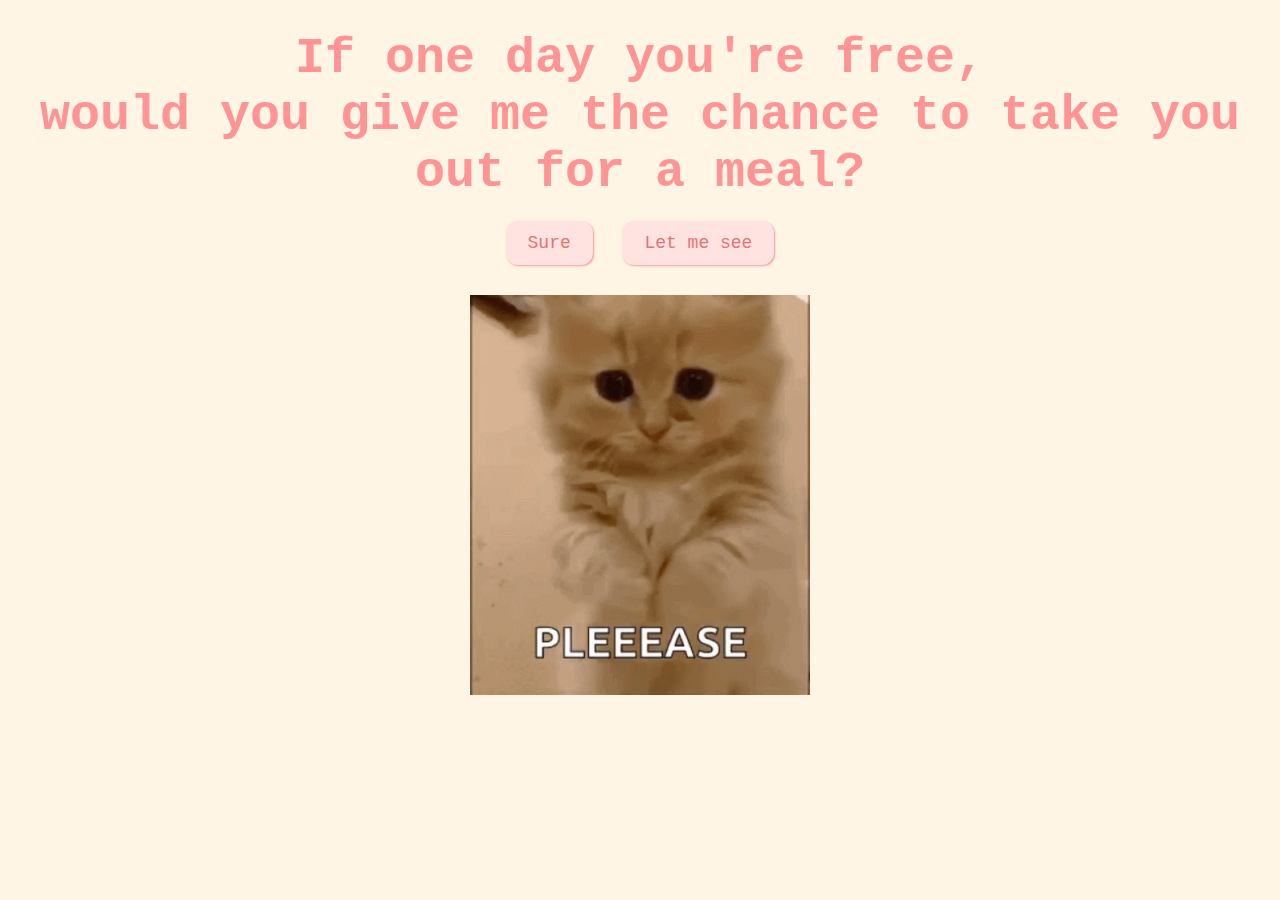
<file: index.html>
<!DOCTYPE html>
<html lang="en">

<head>
  <meta charset="UTF-8" />
  <meta name="viewport" content="width=device-width, initial-scale=1.0" />
  <title>Be Mine</title>
  <link rel="stylesheet" href="css/valentine.css" />
</head>

<body>
  <div id="valentineQuestion"><b>If one day you're free,<br> would you give me the chance to take you out for a meal?</b></div>
  <button class="answerButton" onclick="location.href='thankyou.html'">
    Sure
  </button>
  <button class="answerButton" id="noButton">Let me see</button>
  <br />
  <img src="cat.gif" alt="cat asking question" class="responsive" />

  <script>
    document
      .getElementById("noButton")
      .addEventListener("click", function () {
        var yesButton = document.querySelector(
          'button[onclick*="thankyou.html"]'
        );
        var currentFontSize = parseInt(
          window.getComputedStyle(yesButton).fontSize
        );
        yesButton.style.fontSize = currentFontSize + 10 + "px"; // Increase font size by 5px
      });
  </script>
</body>

</html>
</file>
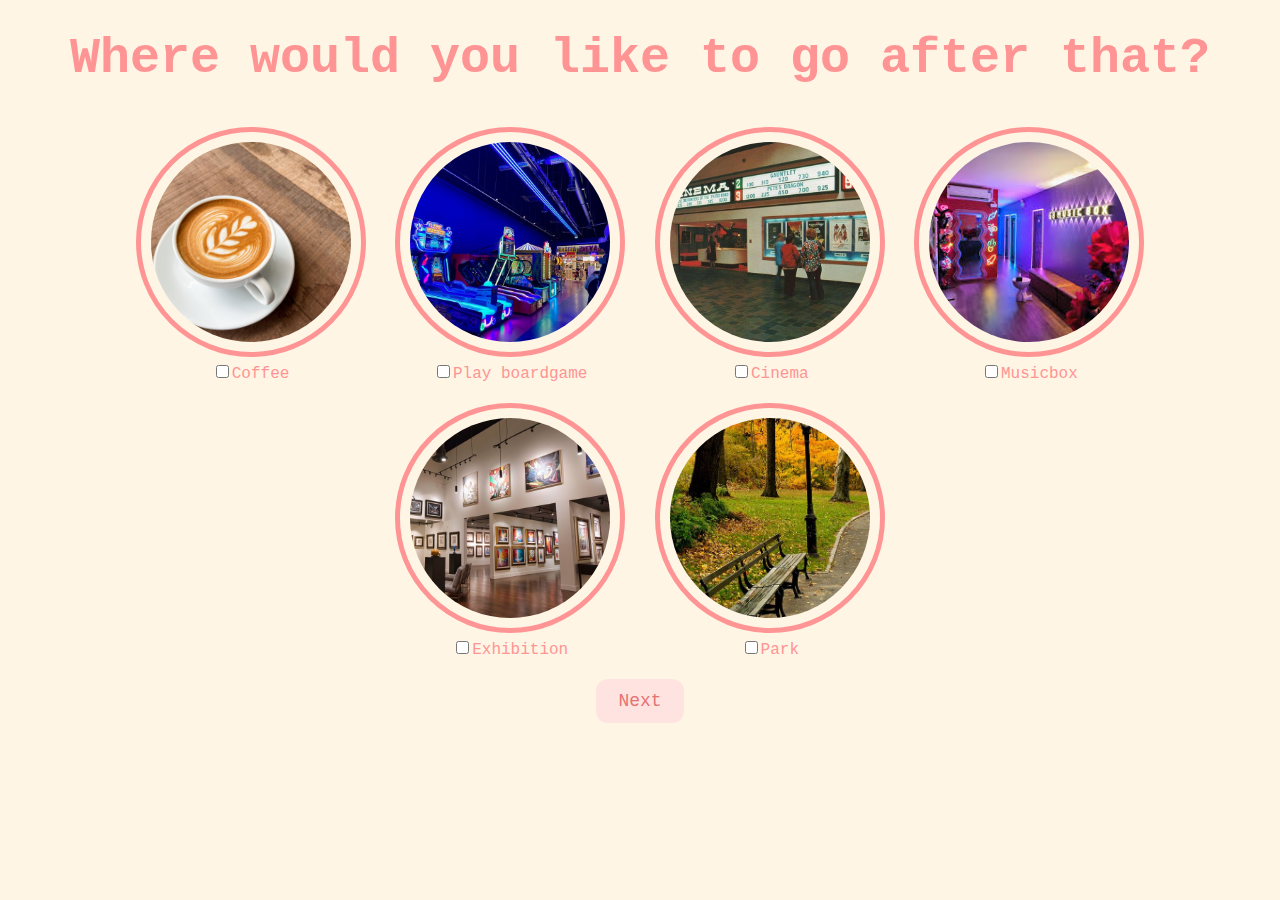
<file: activities.html>
<!DOCTYPE html>
<html lang="en">

<head>
  <meta charset="UTF-8" />
  <meta name="viewport" content="width=device-width, initial-scale=1.0" />
  <title>Activities</title>
  <link rel="stylesheet" href="css/activities.css" />
</head>

<body>
  <div id="activityquestion"><b>Where would you like to go after that?</b></div>
  <form method="POST" action="process_activities.php">
    <div class="activities-selection">
      <div class="activity-item">
        <img src="activities/coffee.jpg" alt="coffee" />
        <label><input type="checkbox" name="activities[]" value="di_coffee" />Coffee</label>
      </div>
      <div class="activity-item">
        <img src="activities/arcade.jpeg" alt="arcade" />
        <label><input type="checkbox" name="activities[]" value="choi_board_game" />Play boardgame</label>
      </div>
      <div class="activity-item">
        <img src="activities/cinema.jpeg" alt="cinema" />
        <label><input type="checkbox" name="activities[]" value="xem_phim" />Cinema</label>
      </div>
      <div class="activity-item">
        <img src="activities/musicbox.jpeg" alt="ceramics" />
        <label><input type="checkbox" name="activities[]" value="musicbox" />Musicbox</label>
      </div>
      <div class="activity-item">
        <img src="activities/kunsthalle.jpeg" alt="kunsthalle" />
        <label><input type="checkbox" name="activities[]" value="di_trien_lam" />Exhibition</label>
      </div>
      <div class="activity-item">
        <img src="activities/park.jpeg" alt="park.jpeg" />
        <label><input type="checkbox" name="activities[]" value="di_dao_cong_vien" />Park</label>
      </div>
    </div>
    <button class="button" type="submit">
      Next
    </button>
  </form>
</body>

</html>
</file>
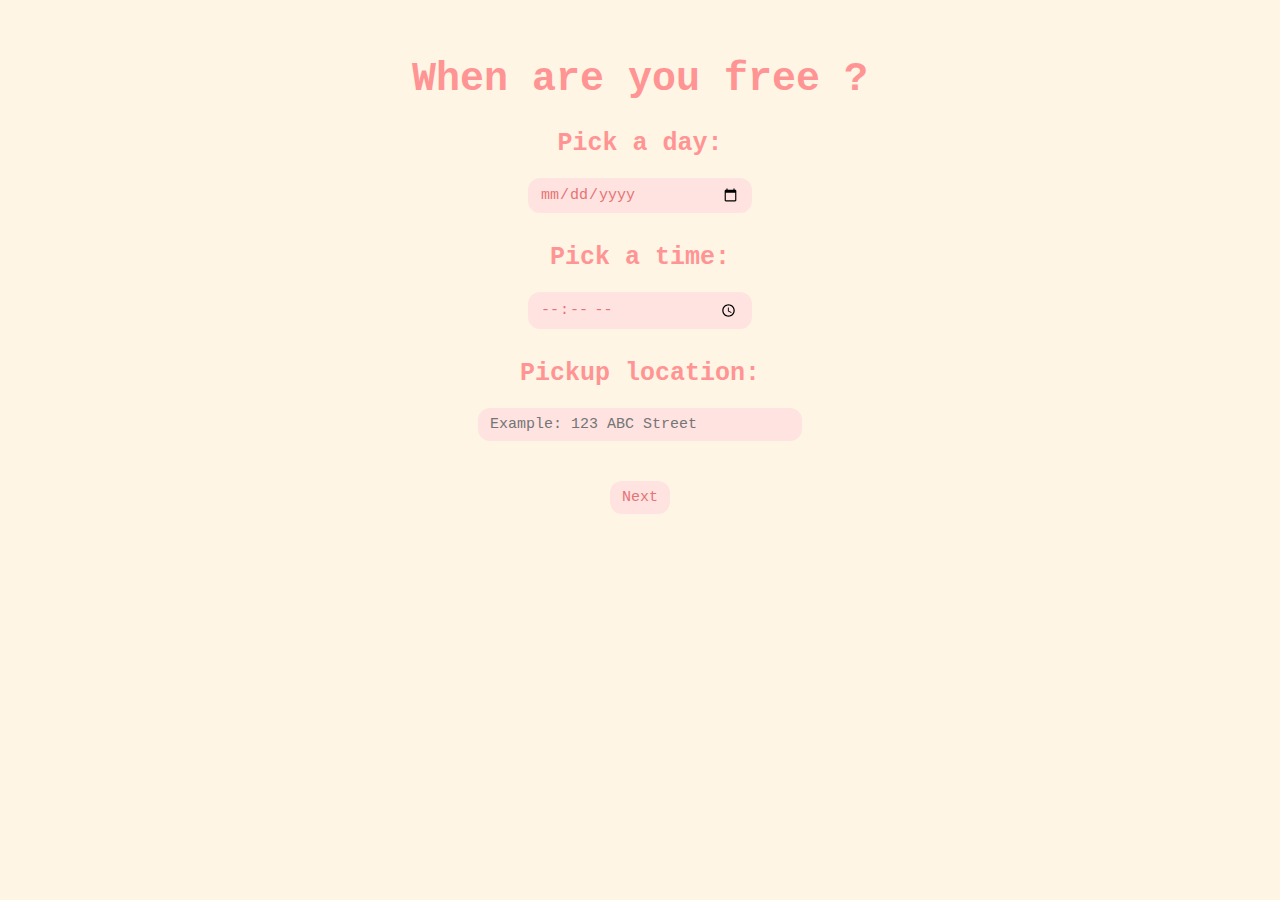
<file: date.html>
<!DOCTYPE html>
<html lang="en">

<head>
  <meta charset="UTF-8" />
  <meta name="viewport" content="width=device-width, initial-scale=1.0" />
  <title>Date</title>
  <link rel="stylesheet" href="css/date.css" />
</head>

<body>
  <h1 title="choose a date">When are you free ?</h1>
  <form class="form-group" method="POST" action="process_date.php">
    <div class="form-row">
      <label>Pick a day:</label>
      <input type="date" name="selected_date" required />
    </div>

    <div class="form-row">
      <label>Pick a time:</label>
      <input type="time" name="selected_time" required />
    </div>

    <div class="form-row">
      <label>Pickup location:</label>
      <input type="text" name="pickup_location" placeholder="Example: 123 ABC Street" required />
    </div>

    <div>
      <button class="button" type="submit">
        Next
      </button>
    </div>
  </form>
</body>

</html>
</file>
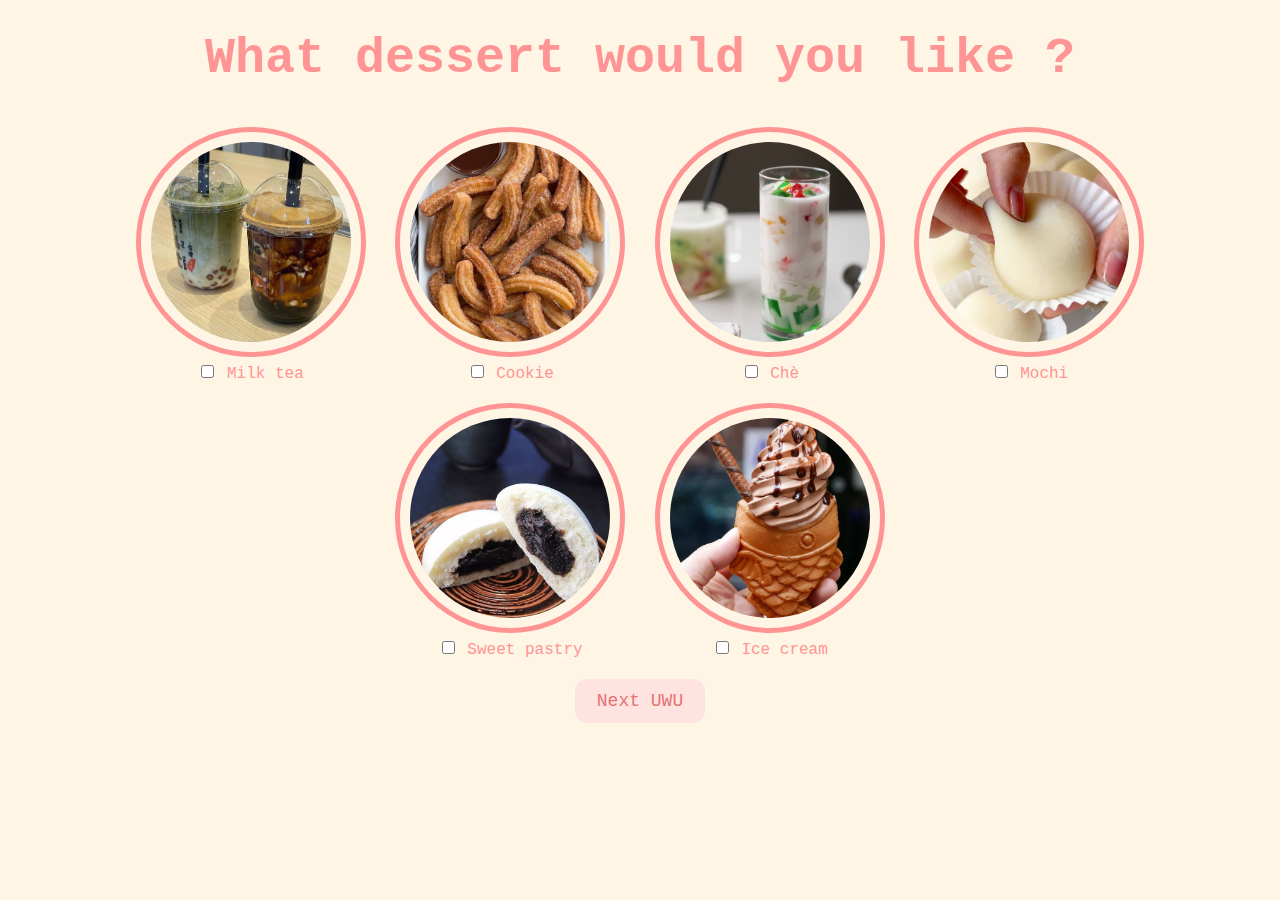
<file: dessert.html>
<!DOCTYPE html>
<html lang="en">

<head>
  <meta charset="UTF-8" />
  <meta name="viewport" content="width=device-width, initial-scale=1.0" />
  <title>Dessert</title>
  <link rel="stylesheet" href="css/dessert.css" />
</head>

<body>
  <div id="dessertquestion">What dessert would you like ?</div>

  <form method="POST" action="process_dessert.php">
    <div class="dessert-selection">
      <div class="dessert-item">
        <img src="food/boba.jpeg" alt="boba" />
        <label><input type="checkbox" name="dessert[]" value="tra_sua" /> Milk tea</label>
      </div>
      <div class="dessert-item">
        <img src="food/churro.jpeg" alt="churro" />
        <label><input type="checkbox" name="dessert[]" value="banh_quy" /> Cookie</label>
      </div>
      <div class="dessert-item">
        <img src="food/che.jpeg" alt="che" />
        <label><input type="checkbox" name="dessert[]" value="che" /> Chè</label>
      </div>
      <div class="dessert-item">
        <img src="food/mochi.jpeg" alt="mochi" />
        <label><input type="checkbox" name="dessert[]" value="mochi" /> Mochi</label>
      </div>
      <div class="dessert-item">
        <img src="food/randombun.jpeg" alt="randombun" />
        <label><input type="checkbox" name="dessert[]" value="banh_ngot" /> Sweet pastry</label>
      </div>
      <div class="dessert-item">
        <img src="food/taiyaki.jpeg" alt="taiyaki" />
        <label><input type="checkbox" name="dessert[]" value="kem" />
          Ice cream</label>
      </div>
    </div>
    <button class="button" type="submit">
      Next UWU
    </button>
  </form>
</body>

</html>
</file>
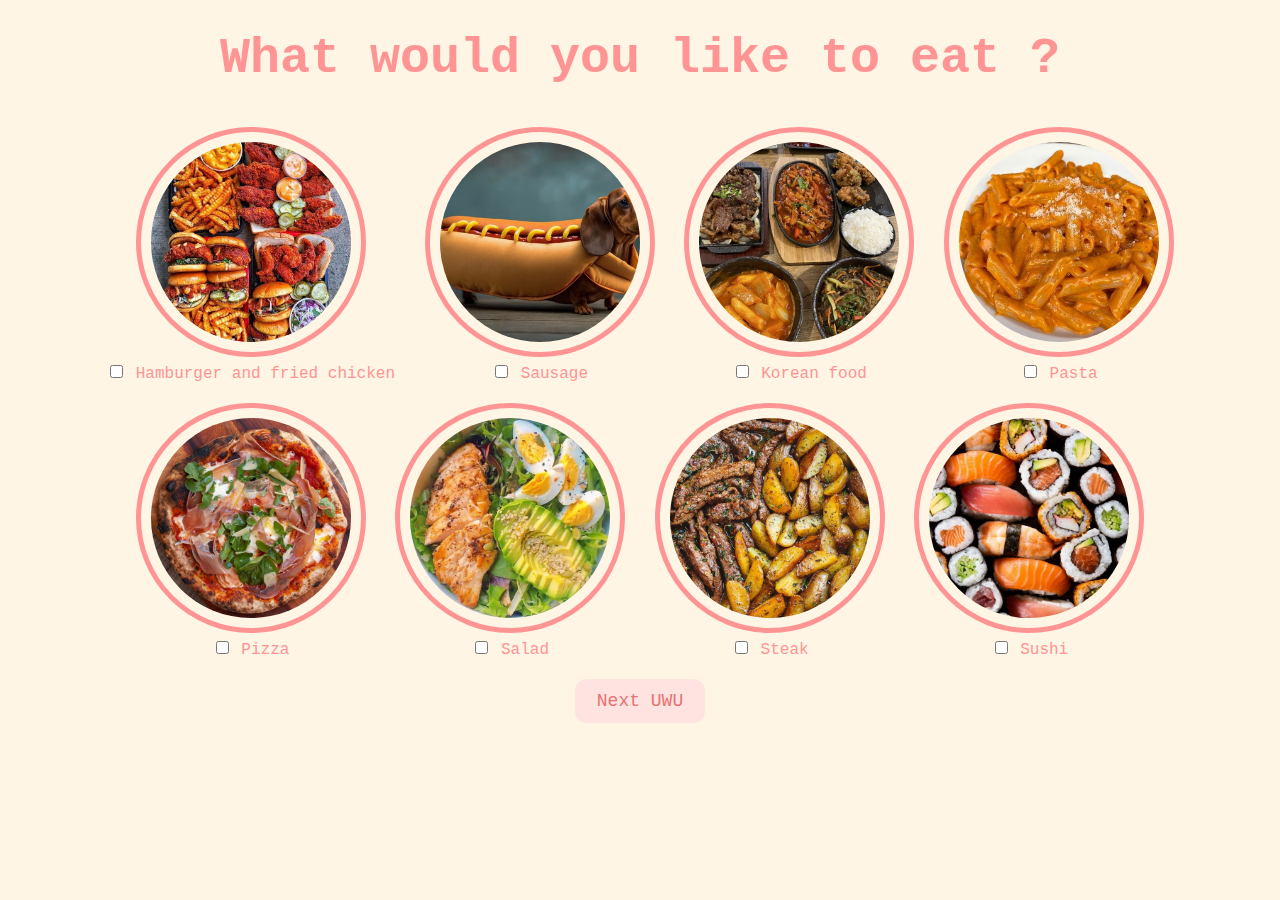
<file: food.html>
<!DOCTYPE html>
<html lang="en">

<head>
  <meta charset="UTF-8" />
  <meta name="viewport" content="width=device-width, initial-scale=1.0" />
  <title>Food Selection</title>
  <link rel="stylesheet" href="css/food.css" />
</head>

<body>
  <div id="foodquestion">
    <b>What would you like to eat ?</b>
  </div>

  <form method="POST" action="process_food.php">
    <div class="food-selection">
      <div class="food-item">
        <img src="food/burgers.jpeg" alt="hamburger_va_ga_ran" />
        <label><input type="checkbox" name="food[]" value="hamburger_va_ga_ran" />
          Hamburger and fried chicken</label>
      </div>
      <div class="food-item">
        <img src="food/dog.jpeg" alt="dog" />
        <label><input type="checkbox" name="food[]" value="chuc_chich" /> Sausage</label>
      </div>
      <div class="food-item">
        <img src="food/koreanfood.jpeg" alt="koreanfood" />
        <label><input type="checkbox" name="food[]" value="do_han_quoc" /> Korean food</label>
      </div>
      <div class="food-item">
        <img src="food/pasta.jpeg" alt="pasta" />
        <label><input type="checkbox" name="food[]" value="mi_y" /> Pasta</label>
      </div>
      <div class="food-item">
        <img src="food/pizza.jpeg" alt="pizza" />
        <label><input type="checkbox" name="food[]" value="pizza" /> Pizza</label>
      </div>
      <div class="food-item">
        <img src="food/salad.jpeg" alt="salad" />
        <label><input type="checkbox" name="food[]" value="salad" /> Salad</label>
      </div>
      <div class="food-item">
        <img src="food/steak.jpeg" alt="steak" />
        <label><input type="checkbox" name="food[]" value="bit_tet" /> Steak</label>
      </div>
      <div class="food-item">
        <img src="food/sushi.jpeg" alt="sushi" />
        <label><input type="checkbox" name="food[]" value="sushi" /> Sushi</label>
      </div>
    </div>
    <button class="button" type="submit">
      Next UWU
    </button>
  </form>
</body>

</html>
</file>
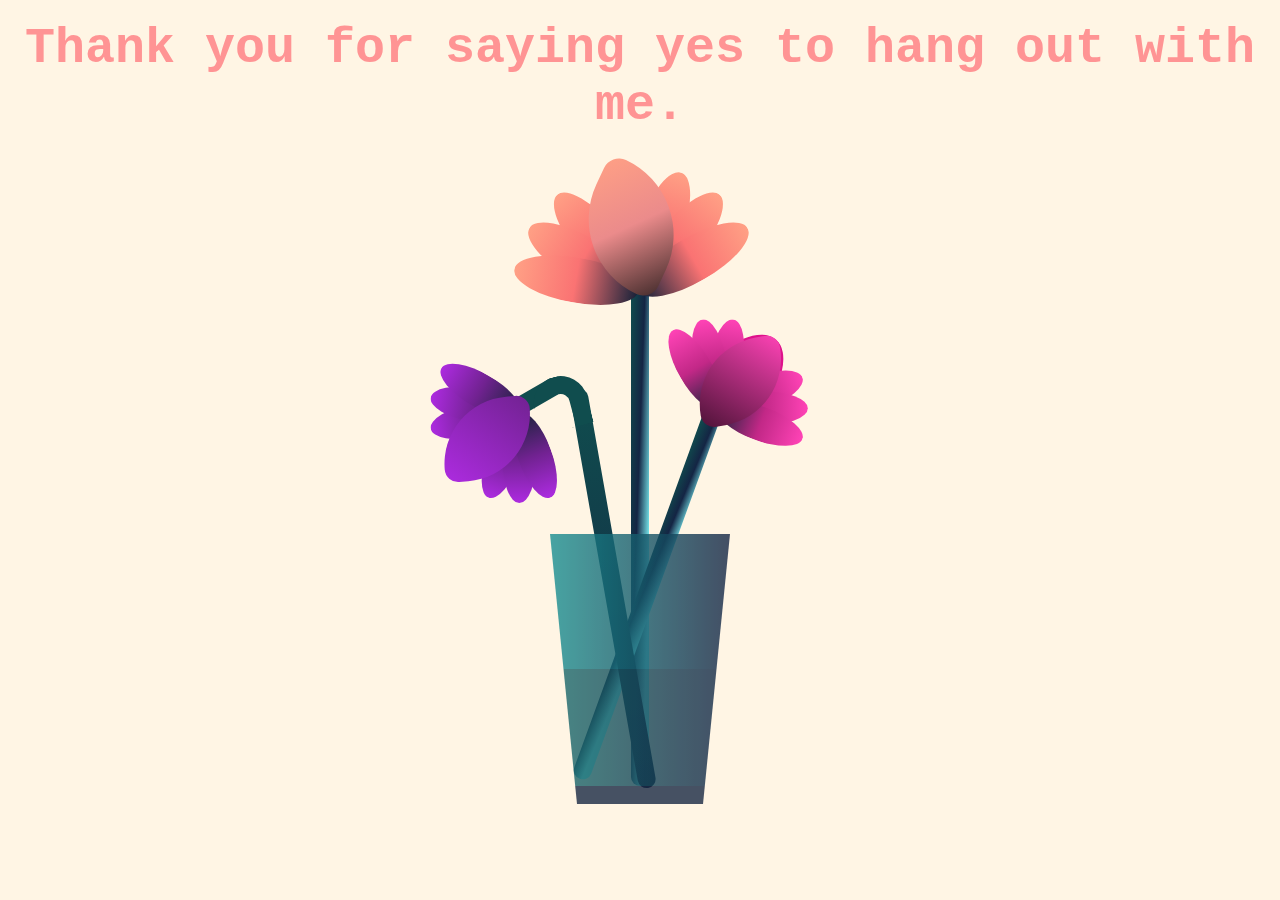
<file: lastpage.html>
<!DOCTYPE html>
<html lang="en">
  <head>
    <meta charset="UTF-8" />
    <meta name="viewport" content="width=device-width, initial-scale=1.0" />
    <title>Document</title>
    <link rel="stylesheet" href="css/flower.css" />
  </head>
  <body>
    <div id="thankyou"><b>Thank you for saying yes to hang out with me.</b></div>
    <div class="flower">
      <div class="f-wrapper">
        <div class="flower__line"></div>
        <div class="f">
          <div class="flower__leaf flower__leaf--1"></div>
          <div class="flower__leaf flower__leaf--2"></div>
          <div class="flower__leaf flower__leaf--3"></div>
          <div class="flower__leaf flower__leaf--4"></div>
          <div class="flower__leaf flower__leaf--5"></div>
          <div class="flower__leaf flower__leaf--6"></div>
          <div class="flower__leaf flower__leaf--7"></div>
          <div
            class="flower__leaf flower__leaf--8 flower__fall-down--yellow"
          ></div>
        </div>
      </div>

      <div class="f-wrapper f-wrapper--2">
        <div class="flower__line"></div>
        <div class="f">
          <div class="flower__leaf flower__leaf--1"></div>
          <div class="flower__leaf flower__leaf--2"></div>
          <div class="flower__leaf flower__leaf--3"></div>
          <div class="flower__leaf flower__leaf--4"></div>
          <div class="flower__leaf flower__leaf--5"></div>
          <div class="flower__leaf flower__leaf--6"></div>
          <div class="flower__leaf flower__leaf--7"></div>
          <div
            class="flower__leaf flower__leaf--8 flower__fall-down--pink"
          ></div>
        </div>
      </div>

      <div class="f-wrapper f-wrapper--3">
        <div class="flower__line"></div>
        <div class="f">
          <div class="flower__leaf flower__leaf--1"></div>
          <div class="flower__leaf flower__leaf--2"></div>
          <div class="flower__leaf flower__leaf--3"></div>
          <div class="flower__leaf flower__leaf--4"></div>
          <div class="flower__leaf flower__leaf--5"></div>
          <div class="flower__leaf flower__leaf--6"></div>
          <div class="flower__leaf flower__leaf--7"></div>
          <div
            class="flower__leaf flower__leaf--8 flower__fall-down--purple"
          ></div>
        </div>
      </div>
      <div class="flower__glass"></div>
    </div>
  </body>
</html>
</file>
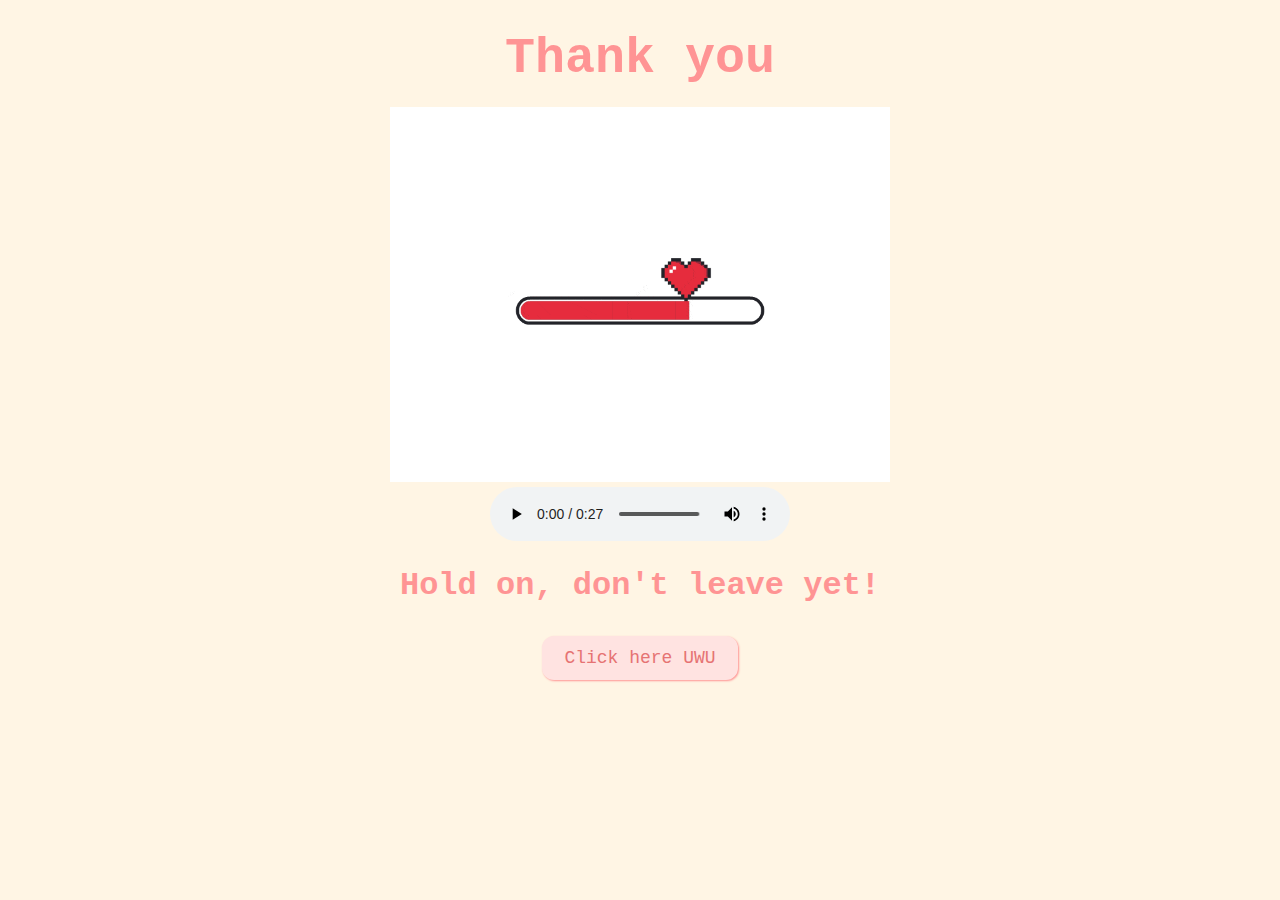
<file: thankyou.html>
<!DOCTYPE html>
<html lang="en">

<head>
  <meta charset="UTF-8" />
  <meta name="viewport" content="width=device-width, initial-scale=1.0" />
  <title>Thank you</title>
  <link rel="stylesheet" href="css/lastpage.css" />
</head>

<body>
  <div id="thankyou"><b>Thank you</b></div>

  <img id="rizz" src="valentines-icegif-5.gif" width="500" alt="rizzler god" class="responsive" />
  <br />
  <audio controls autoplay loop>
    <source src="congratulations.mp3" type="audio/mpeg" />
    Your browser does not support the audio element.
  </audio>
  <h1>Hold on, don't leave yet!</h1>
  <button class="button" onclick="location.href='date.html'">
    Click here UWU
  </button>

  <script>
    // Ensure video auto-plays when page loads
    document.addEventListener('DOMContentLoaded', function () {
      const video = document.getElementById('celebration-video');

      // Try to play the video
      function playVideo() {
        video.play().catch(function (error) {
          console.log('Video autoplay failed:', error);
          // Show a play button if autoplay fails
          video.controls = true;
        });
      }

      // Play video when page loads
      playVideo();

      // Also try to play when user interacts with the page
      document.addEventListener('click', function () {
        if (video.paused) {
          playVideo();
        }
      }, { once: true });

      // Handle video loading
      video.addEventListener('loadeddata', function () {
        playVideo();
      });
    });
  </script>
</body>

</html>
</file>
<file: css/valentine.css>
body {
  text-align: center;
  margin-top: 30px;
  font-family: "Courier";
  background-color: #fff5e4;
  color: #ff9494;
}

img {
  height: 400px;
  width: auto;
  padding: 10px;
}

#valentineQuestion {
  font-size: 50px;
  margin-bottom: 10px;
}
.answerButton {
  padding: 10px 20px;
  font-size: 18px;
  cursor: pointer;
  margin: 10px;
  font-family: "courier";
  margin-bottom: 20px;
  background-color: #ffe3e1;
  color: #e67373;
  border-radius: 12px;
  border: 2px solid #ffe3e1;
  box-shadow: 1px 1px 2px #ff9494;
  transition: 0.3s;
}

.answerButton:hover {
  background-color: #ff9494;
  color: #ffe3e1;
  border: 2px solid #ff9494;
  box-shadow: 1px 1px 2px #ffe3e1;
}
</file>
<file: css/activities.css>
body {
  text-align: center;
  margin-top: 30px;
  font-family: "Courier";
  background-color: #fff5e4;
  color: #ff9494;
}
#activityquestion {
  font-size: 50px;
  margin-bottom: 30px;
}
.activity-item {
  display: inline-block;
  margin: 10px;
  vertical-align: top;
  color: #ff9494;
}
.activity-item img {
  height: 200px;
  width: 200px;
  border-radius: 50%;
  border: 5px solid #ff9494;
  object-fit: cover;
  padding: 10px;
}
.activity-item label {
  display: block;
}
.button {
  padding: 10px 20px;
  font-size: 18px;
  cursor: pointer;
  margin: 10px;
  font-family: "courier";
  margin-bottom: 20px;
  background-color: #ffe3e1;
  color: #e67373;
  border-radius: 12px;
  border: 2px solid #ffe3e1;
}
</file>
<file: css/date.css>
body {
  text-align: center;
  margin-top: 30px;
  font-family: "Courier";
  background-color: #fff5e4;
  color: #ff9494;
  display: flex;
  flex-direction: column;
}
h1 {
  font-size: 40px;
}

form .header {
  width: 100%;
  display: flex;
  font-size: 20px;
  margin-bottom: 20px;
  color: #ff9494;
}

.form-group {
  display: flex;
  flex-direction: column;
  justify-content: center;
  font-size: 25px;
}

.button {
  padding: 6px 10px;
  font-size: 15px;
  cursor: pointer;
  margin: 10px;
  font-family: "courier";
  margin-bottom: 10px;
  background-color: #ffe3e1;
  color: #e67373;
  border-radius: 12px;
  border: 2px solid #ffe3e1;
  transition: 0.3s;
}

.button:hover {
  background-color: #ff9494;
  color: #ffe3e1;
  border: 2px solid #ff9494;
}

.form-row {
  margin-bottom: 20px;
  display: flex;
  flex-direction: column;
  align-items: center;
}

.form-row label {
  margin-bottom: 10px;
  font-weight: bold;
}

input[type="date"], input[type="time"], input[type="text"] {
  padding: 6px 10px;
  font-size: 15px;
  cursor: pointer;
  margin: 10px;
  font-family: "courier";
  margin-bottom: 10px;
  background-color: #ffe3e1;
  color: #e67373;
  border-radius: 12px;
  border: 2px solid #ffe3e1;
  min-width: 200px;
}

input[type="text"] {
  cursor: text;
  min-width: 300px;
}
</file>
<file: css/dessert.css>
body {
  text-align: center;
  margin-top: 30px;
  font-family: courier;
  background-color: #fff5e4;
  color: #ff9494;
}
#dessertquestion {
  font-size: 50px;
  margin-bottom: 30px;
  font-weight: bold;
}
.dessert-item {
  display: inline-table;
  margin: 10px;
  vertical-align: top;
  color: #ff9494;
}
.dessert-item img {
  height: 200px;
  width: 200px;
  border-radius: 50%;
  border: 5px solid #ff9494;
  object-fit: cover;
  padding: 10px;
}
.dessert-item label {
  display: block;
}
.button {
  padding: 10px 20px;
  font-size: 18px;
  cursor: pointer;
  margin: 10px;
  font-family: "courier";
  margin-bottom: 20px;
  background-color: #ffe3e1;
  color: #e67373;
  border-radius: 12px;
  border: 2px solid #ffe3e1;
}
</file>
<file: css/food.css>
body {
  text-align: center;
  margin-top: 30px;
  font-family: "Courier";
  background-color: #fff5e4;
  color: #ff9494;
}
#foodquestion {
  font-size: 50px;
  margin-bottom: 30px;
}
.food-item {
  display: inline-block;
  margin: 10px;
  vertical-align: top;
  color: #ff9494;
}
.food-item img {
  height: 200px;
  width: 200px;
  border-radius: 50%;
  border: 5px solid #ff9494;
  object-fit: cover;
  padding: 10px;
}
.food-item label {
  display: block;
}
.button {
  padding: 10px 20px;
  font-size: 18px;
  cursor: pointer;
  margin: 10px;
  font-family: "courier";
  margin-bottom: 20px;
  background-color: #ffe3e1;
  color: #e67373;
  border-radius: 12px;
  border: 2px solid #ffe3e1;
}
</file>
<file: css/flower.css>
*,
*::after,
*::before{
    padding: 0;
    margin: 0;
    box-sizing: border-box;
}

:root{
    --color-bg: linear-gradient(to top,#010329,#000005);
    --color-glass:linear-gradient(to left,#142544,#1a9092);
    --color-water:linear-gradient(to left,#142544,#1b6d6e);
}

body{
    background-color: #FFF5E4;
    min-height: 100vh;
    display: flex;
    flex-direction: column; /* Change the direction to column */
    align-items: center;
    justify-content: flex-start; /* Align items to the start of the container */
    overflow: hidden;
	color: #FF9494;
	font-family: courier;
}

#thankyou {
    width: 100%; /* Ensure it spans the full width */
    text-align: center; /* Keep the text centered */
    margin-top: 20px; /* Add some space at the top */
    z-index: 1000; /* Ensure it's above other elements if needed */
    position: relative; /* Adjust based on layout needs */
	margin-bottom: 400px;
	font-size: 50px;
}

.flower{
    position: relative;
}

.flower__glass{
    width:20vmin;
    height: 30vmin;
    background-image: var(--color-glass);
    clip-path: polygon(0 0, 100% 0, 85% 100%, 15% 100%);
    opacity: .8;
    position: relative;
}

.flower__glass::after{
    content: '';
    position: absolute;
    bottom: 0;
    left: 0;
    background-color: #182843;
    width: 100%;
    height: 2vmin;
}

.flower__glass::before{
    content: '';
    position: absolute;
    bottom: 0;
    left: 0;
    background-image: var(--color-water);
    width: 100%;
    height: 15vmin;
}

.f-wrapper{
    position: absolute;
    left: 45%;
    bottom: 2vmin;
}

.f-wrapper--2{
    left: 50%;
    bottom: 5%;
    transform-origin: 10% left;
    transform: rotate(20deg);
}

.f-wrapper--3{
    left: 30%;
    bottom: 5%;
    transform-origin: 10% left;
    transform: rotate(-10deg);
}

.f-wrapper--3 .flower__line{
    height: 45vmin;
    position: relative;
}

.f-wrapper--3 .flower__line::after{
    content: '';
    position: absolute;
    left:0;
    top: 0;
    width: 6vmin;
    height: 6vmin;
    transform: translate(-69%,-30%) rotate(-5deg);
    border-radius:10vmin 10vmin 0 0;
    border: 2vmin solid  #104d4e;
    border-bottom: transparent;
    border-left: transparent;
}

.f-wrapper--3 .flower__line::before{
    content: '';
    position: absolute;
    left:-40%;
    top: -1%;
    width: 6vmin;
    height: 2vmin;
    transform-origin: right;
    transform: translate(-100%,-80%) rotate(-20deg);
    background-color: #104d4e;
    border-radius: 2vmin;
}

.f-wrapper--3 .flower__line{
    background-image: linear-gradient(to top,#142544,#104d4e);
}


.f-wrapper--2 .flower__line{
    height: 45vmin;
}

.f-wrapper--2 .f{
    transform: translateX(-50%) rotate(20deg);
}

.f-wrapper--3 .f{
    transform: translate(-350%,-50%) rotate(-120deg);
}

.f-wrapper--2 .flower__leaf:not(:first-child){
    width: 3.8vmin;
    height: 10vmin;
    background-image: linear-gradient(to bottom, #ff43b6 ,#c22887, #1a233a 99%);
}

.f-wrapper--3 .flower__leaf:not(:first-child){
    width: 3.8vmin;
    height: 10vmin;
    background-image: linear-gradient(to bottom, #ad2be0 ,#712291, #1a233a 99%);
}

.f-wrapper--3 .flower__leaf--1{
    width: 8vmin;
    height: 10vmin;
    bottom: 2vmin;
    background-color: #ad2be0;
}

.f-wrapper--2 .flower__leaf--1{
    width: 8vmin;
    height: 10vmin;
    bottom: 2vmin;
    background-color: #de118b;
}

.f-wrapper--2 .f .flower__leaf--8{
    width: 10vmin;
    height: 9vmin;
    bottom: 3vmin;
    left: -30%;
    transform: rotate(-50deg);
    background-image: linear-gradient(to left bottom, #ff43b6 ,#4d1337);;
}

.f-wrapper--3 .f .flower__leaf--8{
    width: 10vmin;
    height: 9vmin;
    left: -10% !important;
    background-image: linear-gradient(to left bottom, #ad2be0 ,#712291);;
}

.flower__line{
    width: 2vmin;
    height: 56vmin;
    background-image: linear-gradient(to left top,#82fdff 20%,#142544,#104d4e);
    border-radius: 4vmin;
}

.f{
    position: absolute;
    top: 1vmin;
    left: 50%;
    transform: translateX(-50%) rotate(-10deg);
    width: 2vmin;
    height: 2vmin;
}


.flower__leaf{
    position: absolute;
    left: 50%;
    bottom: 2vmin;
    transform: translateX(-50%);
    width: 5vmin;
    height: 14vmin;
    background-image: linear-gradient(to bottom, #ffa085 ,#fa7373, #1a233a 99%);

    clip-path: ellipse(50% 50% at 50% 50%);
    transform-origin: center bottom;
    animation: open-flower 2s 1s backwards;
}

.flower__leaf--1{
    width: 10vmin;
    height: 12vmin;
    bottom: 3vmin;
    border-radius: 50% 50% 50% 50% / 80% 80% 20% 20%;
    background-color: #e24f5f;
    background-image: none;
    animation: open-flowe--middle  1.4s 1s backwards;
}

.flower__leaf--2{
    transform: translateX(-50%) rotate(-30deg);
}
.flower__leaf--3{
    transform: translateX(-50%) rotate(-50deg);
}
.flower__leaf--4{
    transform: translateX(-50%) rotate(-70deg);
}

.flower__leaf--5{
    transform: translateX(-50%) rotate(30deg);
}

.flower__leaf--6{
    transform: translateX(-50%) rotate(50deg);
}

.flower__leaf--7{
    transform: translateX(-50%) rotate(70deg);
}

.flower__leaf--8{
    width: 13vmin;
    height: 11vmin;
    bottom: 6vmin;
    left: -30%;
    border-radius: none;
    clip-path: none;
    border-radius: 10vmin 2vmin 10vmin 2vmin;
    transform: rotate(-55deg);
    background-image: linear-gradient(to left bottom, #ffa085 ,#eb8b8b,#492f2f 98%);
}

.flower__fall-down--yellow{
    animation: flower-fall-down-yellow  8s 1.2s linear forwards;
}

.flower__fall-down--pink{
    animation: flower-fall-down-pink  5s 1.2s linear forwards;
}

.flower__fall-down--purple{
    bottom: 4vmin;
    animation:flower-fall-down-purple  6s 1.2s linear forwards, flower-falling 6s 7.2s linear infinite;
}


@keyframes open-flower{
        0%{
            transform:  translateX(-50%) rotate(0);
        }
}

@keyframes open-flowe--middle {
    0%{
        opacity: 0;
        transform: translateX(-50%) scale(0);
    }
}

@keyframes flower-fall-down-pink {

    0%{
        transform: rotate(-55deg);
    }

    50%{
        transform: rotateX(-100deg);
    }

    100%{
        transform:translate(2vmin,28vmin);
    }

}

@keyframes flower-fall-down-yellow {

    0%{
        transform: rotate(-55deg);
    }

    50%{
        bottom: 3vmin;
        transform: rotateX(-100deg);
    }

    100%{
        transform:translate(2vmin,70vmin) rotate(150deg);
    }

}

@keyframes flower-fall-down-purple {

    0%{
        transform: rotate(-50deg);
    }

    25%{
        bottom: 1vmin ;
        transform: rotateX(-100deg);
        perspective: 0px;
    }

    50%{
        perspective: 0px;
        transform:translate(-30vmin,2vmin) rotate(90deg);
    }

    75%{
        perspective: 0px;
        transform:translate(-34vmin,-2vmin);
    }

    100%{
        transform-origin: center;
        transform:translate(-34vmin,-2vmin) rotateY(-80deg) rotateX(35deg);
    }

}

@keyframes flower-falling {
    0%,100%{
        transform-origin: center;
        transform:translate(-34vmin,-2vmin) rotateY(-80deg) rotateX(35deg);
    }

    25%{
        transform-origin: center;
        transform:translate(-34.4vmin,-2vmin) rotateY(-84deg) rotateX(35deg);
    }

    50%{
        transform-origin: center;
        transform:translate(-32vmin,-4.2vmin) rotateY(-80deg) rotateX(35deg);
    }

    75%{
        transform-origin: center;
        transform:translate(-36vmin,1.1vmin) rotateY(-80deg) rotateX(35deg);
    }
}
</file>
<file: css/lastpage.css>
body {
  text-align: center;
  margin-top: 30px;
  font-family: "Courier";
  background-color: #fff5e4;
  color: #ff9494;
}
#thankyou {
  font-size: 50px;
  margin-bottom: 20px;
}

#celebration-video {
  max-width: 100%;
  height: auto;
  margin: 20px auto;
  border-radius: 10px;
  box-shadow: 0 4px 8px rgba(255, 148, 148, 0.3);
}

.rizz {
  margin-bottom: 10px;
}
.button {
  padding: 10px 20px;
  font-size: 18px;
  cursor: pointer;
  margin: 10px;
  font-family: "courier";
  margin-bottom: 20px;
  background-color: #ffe3e1;
  color: #e67373;
  border-radius: 12px;
  border: 2px solid #ffe3e1;
  box-shadow: 1px 1px 2px #ff9494;
  transition: 0.3s;
}

.button:hover {
  background-color: #ff9494;
  color: #ffe3e1;
  border: 2px solid #ff9494;
  box-shadow: 1px 1px 2px #ffe3e1;
}
</file>
